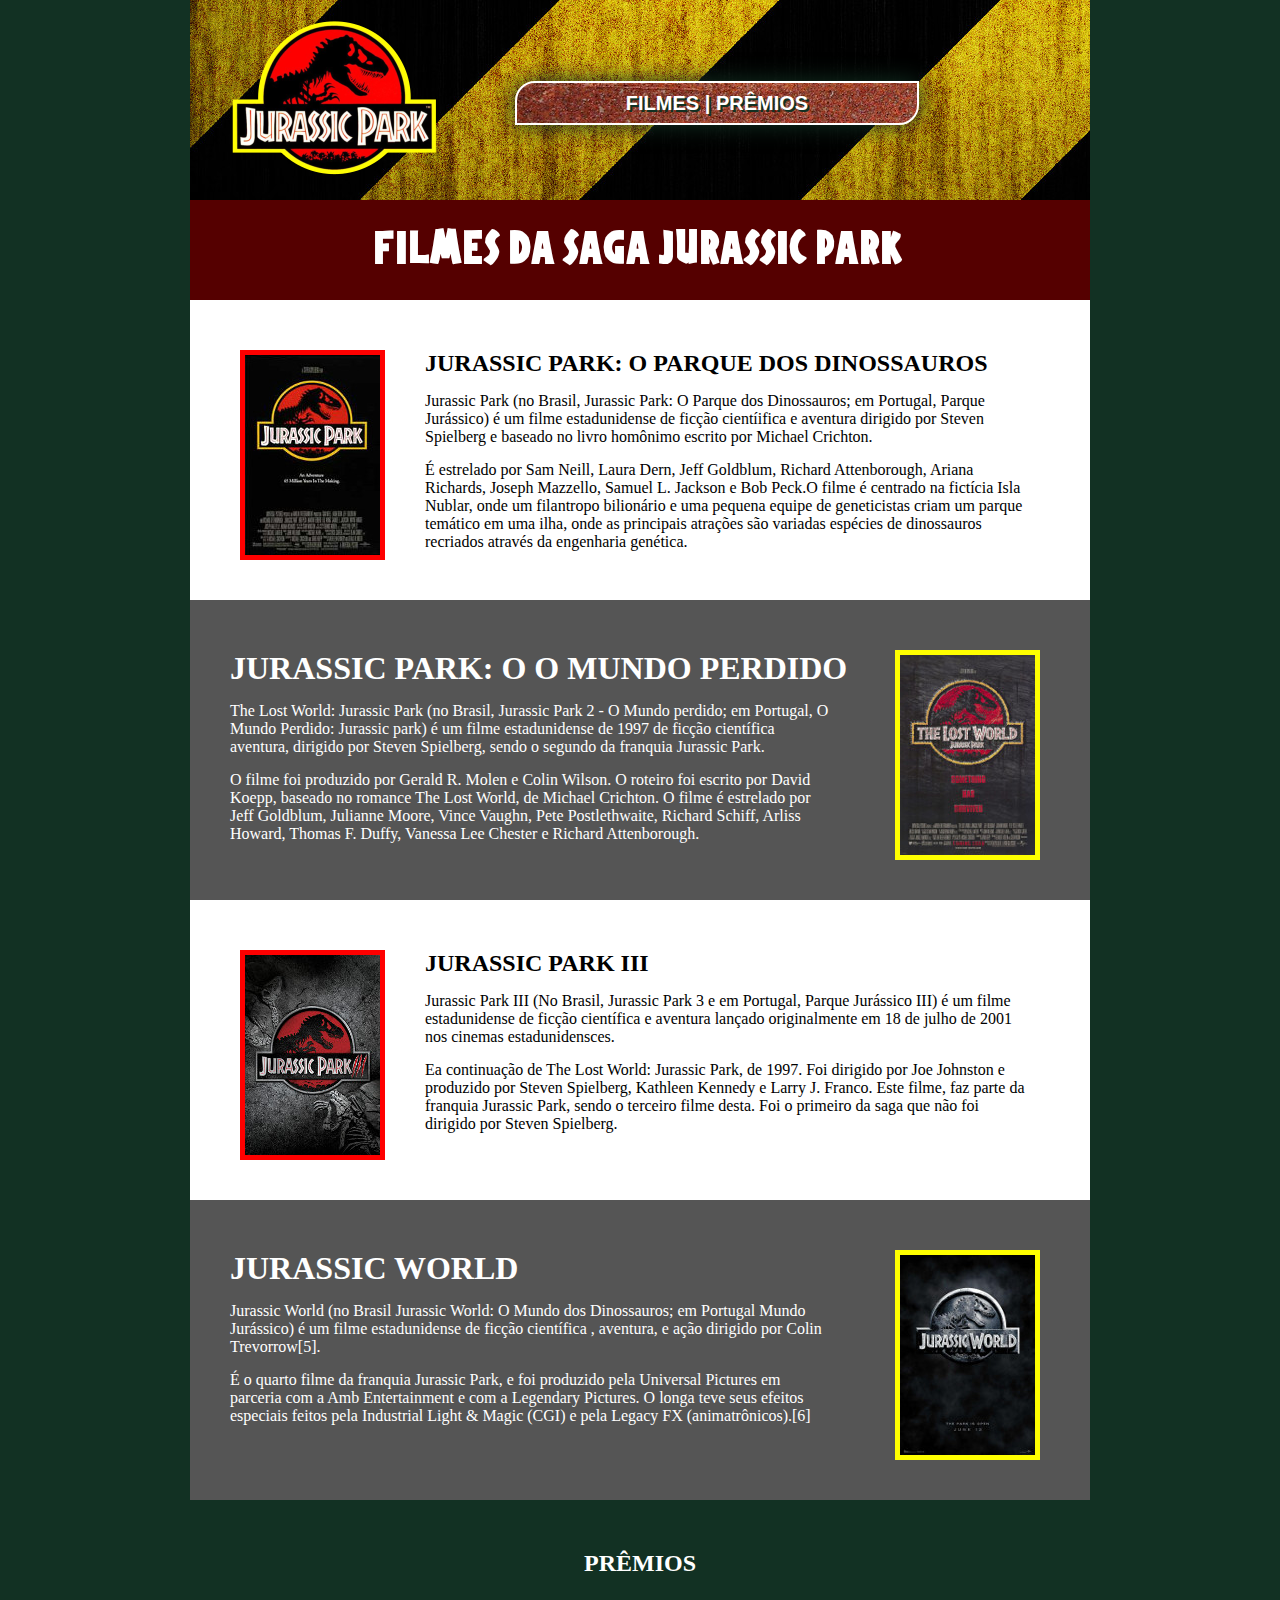
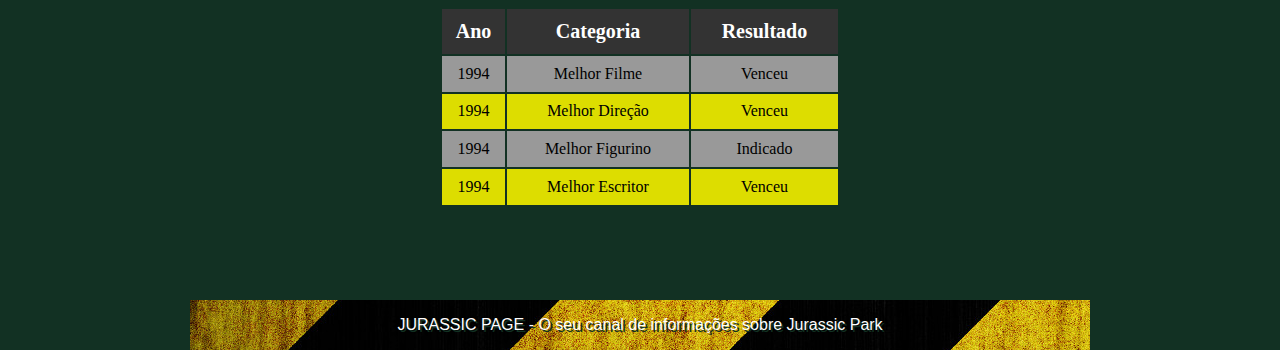
<file: index.html>
<!DOCTYPE html>
<html lang= "pt-br">
    <head>
        <meta charset="utf-8">
        <title> Jurassic Park - Fan Page</title>
        <link rel="stylesheet" href="estiloPagina.css">
    </head>
    <body>
        <header>
            <div class="containerTopo"> 
             <img src="jp_topoLogotipo.png" class="imagemLogotipo">
                <nav>
                    <div class="containerMenu">
                      <a href="#secaoFilmes" class="menuLink"> FILMES </a>

                      <span class="menuSeparator"> | </span>
                      <a href="#secaoPremios" class="menuLink"> PRÊMIOS </a>
                    </div>
                </nav>
            </div>
        </header>
        <section>
            <div class="containerPaginaTitulo">
                <h1 class="paginaTitulo" id="secaoFilmes">FILMES DA SAGA JURASSIC PARK</h1>
            </div>
            <article>
                <div class="containerFilmeA">
                    <img src="jp_posterFilme_JurassicPark1.jpg" class="filmePosterA">
                    <header>
                        <h2 class="filmeTituloA">JURASSIC PARK: O PARQUE DOS DINOSSAUROS</h2>
                    </header>
                    <div class="filmeDescricaoA">
                        <P>
                            Jurassic Park (no Brasil, Jurassic Park: O Parque dos Dinossauros; em Portugal, Parque Jurássico) é um filme estadunidense de ficção cientíifica e aventura dirigido por Steven Spielberg e baseado no livro homônimo escrito por Michael Crichton. 
                        </P>
                        <P>
                            É estrelado por Sam Neill, Laura Dern, Jeff Goldblum, Richard Attenborough, Ariana Richards, Joseph Mazzello, Samuel L. Jackson e Bob Peck.O filme é centrado na fictícia Isla Nublar, onde um filantropo bilionário e uma pequena equipe de geneticistas criam um parque temático em uma ilha, onde as principais atrações são variadas espécies de dinossauros recriados através da engenharia genética.
                        </P>
                        
                    </div>
                </div>
            </article>
            <article>
                <div class="containerFilmeB">
                    <img src="jp_posterFilme_JurassicPark2.jpg" class="filmePosterB">
                    <header>
                        <h1 class="filmeTituloB"> JURASSIC PARK: O O MUNDO PERDIDO</h1>
                    </header>
                    <div class="filmeDescricaoB">
                        <p>
                            The Lost World: Jurassic Park (no Brasil, Jurassic Park 2 - O Mundo perdido; em Portugal, O Mundo Perdido: Jurassic park) é um filme estadunidense de 1997 de ficção científica aventura, dirigido por Steven Spielberg, sendo o segundo da franquia Jurassic Park.
                        </p>
                        <p>
                            O filme foi produzido por Gerald R. Molen e Colin Wilson. O roteiro foi escrito por David Koepp, baseado no romance The Lost World, de Michael Crichton. O filme é estrelado por Jeff Goldblum, Julianne Moore, Vince Vaughn, Pete Postlethwaite, Richard Schiff, Arliss Howard, Thomas F. Duffy, Vanessa Lee Chester e Richard Attenborough.
                        </p>

                    </div>
                </div>
            </article>
            <article>
                <div class="containerFilmeC">
                    <img src="jp_posterFilme_JurassicPark3.jpg" class="filmePosterC">
                    <header>
                        <h2 class="filmeTituloC"> JURASSIC PARK III</h2>
                    </header>
                    <div class="filmeDescricaoC">
                        <P>
                            Jurassic Park III (No Brasil, Jurassic Park 3 e em Portugal, Parque Jurássico III) é um filme estadunidense de ficção científica e aventura lançado originalmente em 18 de julho de 2001 nos cinemas estadunidensces.
                        </P>
                        <P>
                            Ea continuação de The Lost World: Jurassic Park, de 1997. Foi dirigido por Joe Johnston e produzido por Steven Spielberg, Kathleen Kennedy e Larry J. Franco. Este filme, faz parte da franquia Jurassic Park, sendo o terceiro filme desta. Foi o primeiro da saga que não foi dirigido por Steven Spielberg.
                        </P>
                        
                    </div>
                </div>
            </article>
            <article>
                <div class="containerFilmeD">
                    <img src="jp_posterFilme_JurassicPark4.jpg" class="filmePosterD">
                    <header>
                        <h1 class="filmeTituloD"> JURASSIC WORLD</h1>
                    </header>
                    <div class="filmeDescricaoD">
                        <p>
                            Jurassic World (no Brasil Jurassic World: O Mundo dos Dinossauros; em Portugal Mundo Jurássico) é um filme estadunidense de ficção científica , aventura, e ação dirigido por Colin Trevorrow[5].
                        </p>
                        <p>
                            É o quarto filme da franquia Jurassic Park, e foi produzido pela Universal Pictures em parceria com a Amb Entertainment e com a Legendary Pictures. O longa teve seus efeitos especiais feitos pela Industrial Light & Magic (CGI) e pela Legacy FX (animatrônicos).[6]
                        </p>

                    </div>
                </div>
            </article>
        </section>
        <section>
            <article>
                <div class="containerPremios">
                    <header>
                        <h2 class="premiosTitulo">PRÊMIOS</h2>
                    </header>
                    <table class="tablePremios" id="secaoPremios">
                        <tr>
                            <th class="thPremios">Ano</th>
                            <th class="thPremios">Categoria</th>
                            <th class="thPremios">Resultado</th>
                        </tr>
                        <tr class="trPremios">
                            <td>1994</td>
                            <td>Melhor Filme</td>
                            <td>Venceu</td>
                        </tr>
                        <tr class="trPremios">
                            <td>1994</td>
                            <td>Melhor Direção</td>
                            <td>Venceu</td>
                        </tr>
                        <tr class="trPremios">
                            <td>1994</td>
                            <td>Melhor Figurino</td>
                            <td>Indicado</td>
                        </tr>
                        <tr class="trPremios">
                            <td>1994</td>
                            <td>Melhor Escritor</td>
                            <td>Venceu</td>
                        </tr>
                    </table>
                </div>
            </article>
        </section>

        <footer>
            <div class="containerRodape">
                <p class="rodapeTexto">
                    JURASSIC PAGE - O seu canal de informações sobre Jurassic Park
                </p>
            </div>
        </footer>

    </body>
</html>
</file>
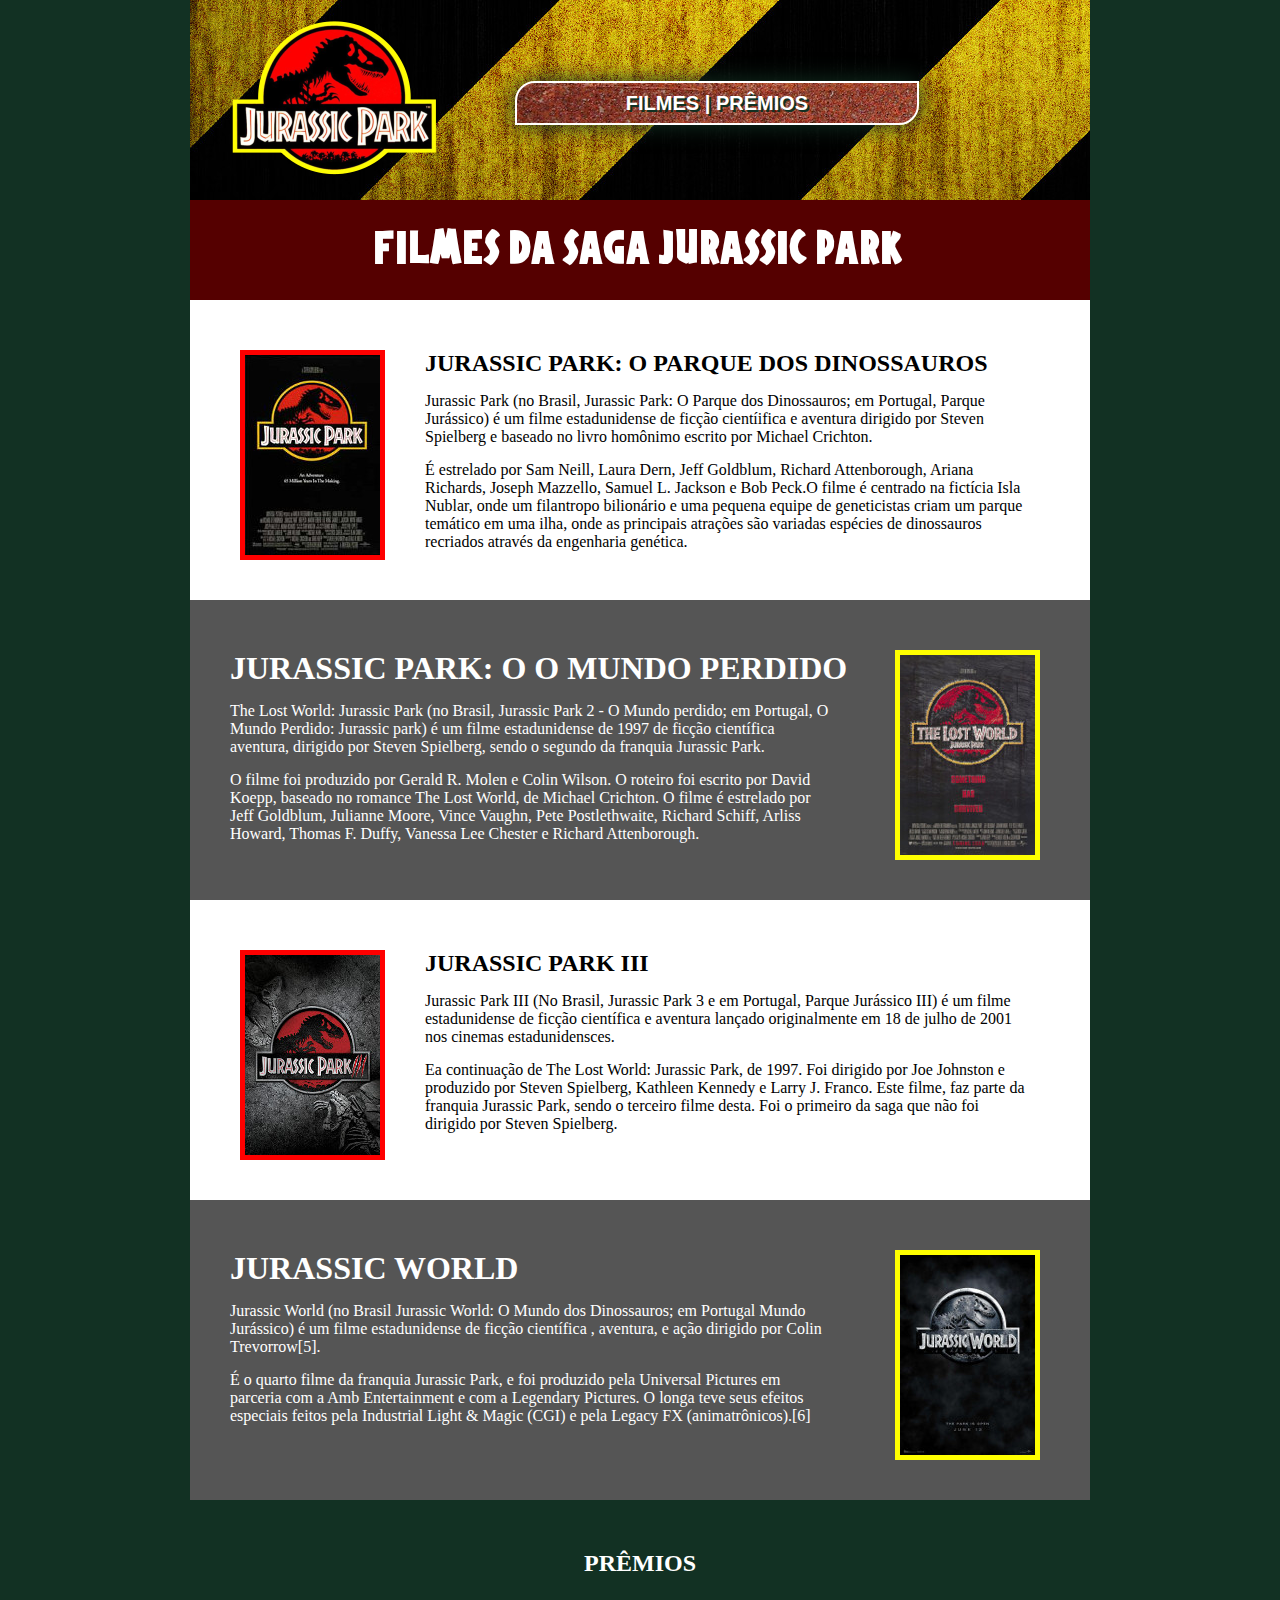
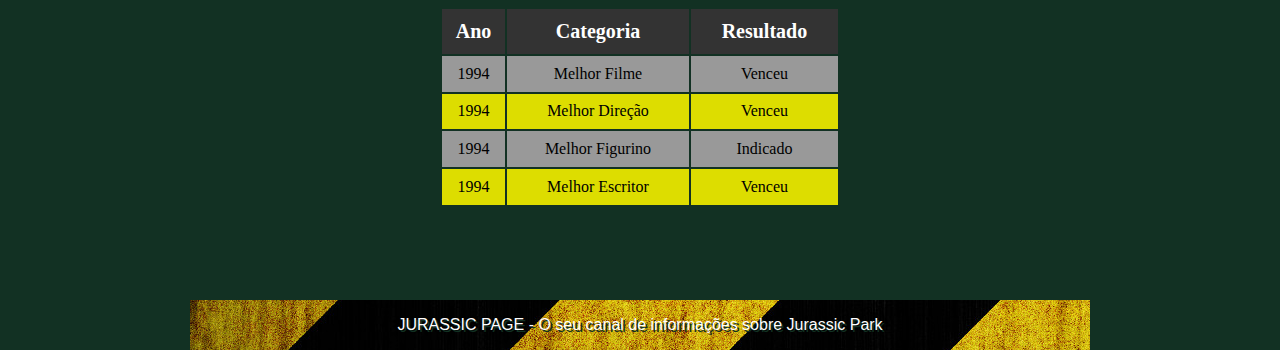
<file: aula.html>
<!DOCTYPE html>
<html lang= "pt-br">
    <head>
        <meta charset="utf-8">
        <title> Jurassic Park - Fan Page</title>
        <link rel="stylesheet" href="estiloPagina.css">
    </head>
    <body>
        <header>
            <div class="containerTopo"> 
             <img src="jp_topoLogotipo.png" class="imagemLogotipo">
                <nav>
                    <div class="containerMenu">
                      <a href="#secaoFilmes" class="menuLink"> FILMES </a>

                      <span class="menuSeparator"> | </span>
                      <a href="#secaoPremios" class="menuLink"> PRÊMIOS </a>
                    </div>
                </nav>
            </div>
        </header>
        <section>
            <div class="containerPaginaTitulo">
                <h1 class="paginaTitulo" id="secaoFilmes">FILMES DA SAGA JURASSIC PARK</h1>
            </div>
            <article>
                <div class="containerFilmeA">
                    <img src="jp_posterFilme_JurassicPark1.jpg" class="filmePosterA">
                    <header>
                        <h2 class="filmeTituloA">JURASSIC PARK: O PARQUE DOS DINOSSAUROS</h2>
                    </header>
                    <div class="filmeDescricaoA">
                        <P>
                            Jurassic Park (no Brasil, Jurassic Park: O Parque dos Dinossauros; em Portugal, Parque Jurássico) é um filme estadunidense de ficção cientíifica e aventura dirigido por Steven Spielberg e baseado no livro homônimo escrito por Michael Crichton. 
                        </P>
                        <P>
                            É estrelado por Sam Neill, Laura Dern, Jeff Goldblum, Richard Attenborough, Ariana Richards, Joseph Mazzello, Samuel L. Jackson e Bob Peck.O filme é centrado na fictícia Isla Nublar, onde um filantropo bilionário e uma pequena equipe de geneticistas criam um parque temático em uma ilha, onde as principais atrações são variadas espécies de dinossauros recriados através da engenharia genética.
                        </P>
                        
                    </div>
                </div>
            </article>
            <article>
                <div class="containerFilmeB">
                    <img src="jp_posterFilme_JurassicPark2.jpg" class="filmePosterB">
                    <header>
                        <h1 class="filmeTituloB"> JURASSIC PARK: O O MUNDO PERDIDO</h1>
                    </header>
                    <div class="filmeDescricaoB">
                        <p>
                            The Lost World: Jurassic Park (no Brasil, Jurassic Park 2 - O Mundo perdido; em Portugal, O Mundo Perdido: Jurassic park) é um filme estadunidense de 1997 de ficção científica aventura, dirigido por Steven Spielberg, sendo o segundo da franquia Jurassic Park.
                        </p>
                        <p>
                            O filme foi produzido por Gerald R. Molen e Colin Wilson. O roteiro foi escrito por David Koepp, baseado no romance The Lost World, de Michael Crichton. O filme é estrelado por Jeff Goldblum, Julianne Moore, Vince Vaughn, Pete Postlethwaite, Richard Schiff, Arliss Howard, Thomas F. Duffy, Vanessa Lee Chester e Richard Attenborough.
                        </p>

                    </div>
                </div>
            </article>
            <article>
                <div class="containerFilmeC">
                    <img src="jp_posterFilme_JurassicPark3.jpg" class="filmePosterC">
                    <header>
                        <h2 class="filmeTituloC"> JURASSIC PARK III</h2>
                    </header>
                    <div class="filmeDescricaoC">
                        <P>
                            Jurassic Park III (No Brasil, Jurassic Park 3 e em Portugal, Parque Jurássico III) é um filme estadunidense de ficção científica e aventura lançado originalmente em 18 de julho de 2001 nos cinemas estadunidensces.
                        </P>
                        <P>
                            Ea continuação de The Lost World: Jurassic Park, de 1997. Foi dirigido por Joe Johnston e produzido por Steven Spielberg, Kathleen Kennedy e Larry J. Franco. Este filme, faz parte da franquia Jurassic Park, sendo o terceiro filme desta. Foi o primeiro da saga que não foi dirigido por Steven Spielberg.
                        </P>
                        
                    </div>
                </div>
            </article>
            <article>
                <div class="containerFilmeD">
                    <img src="jp_posterFilme_JurassicPark4.jpg" class="filmePosterD">
                    <header>
                        <h1 class="filmeTituloD"> JURASSIC WORLD</h1>
                    </header>
                    <div class="filmeDescricaoD">
                        <p>
                            Jurassic World (no Brasil Jurassic World: O Mundo dos Dinossauros; em Portugal Mundo Jurássico) é um filme estadunidense de ficção científica , aventura, e ação dirigido por Colin Trevorrow[5].
                        </p>
                        <p>
                            É o quarto filme da franquia Jurassic Park, e foi produzido pela Universal Pictures em parceria com a Amb Entertainment e com a Legendary Pictures. O longa teve seus efeitos especiais feitos pela Industrial Light & Magic (CGI) e pela Legacy FX (animatrônicos).[6]
                        </p>

                    </div>
                </div>
            </article>
        </section>
        <section>
            <article>
                <div class="containerPremios">
                    <header>
                        <h2 class="premiosTitulo">PRÊMIOS</h2>
                    </header>
                    <table class="tablePremios" id="secaoPremios">
                        <tr>
                            <th class="thPremios">Ano</th>
                            <th class="thPremios">Categoria</th>
                            <th class="thPremios">Resultado</th>
                        </tr>
                        <tr class="trPremios">
                            <td>1994</td>
                            <td>Melhor Filme</td>
                            <td>Venceu</td>
                        </tr>
                        <tr class="trPremios">
                            <td>1994</td>
                            <td>Melhor Direção</td>
                            <td>Venceu</td>
                        </tr>
                        <tr class="trPremios">
                            <td>1994</td>
                            <td>Melhor Figurino</td>
                            <td>Indicado</td>
                        </tr>
                        <tr class="trPremios">
                            <td>1994</td>
                            <td>Melhor Escritor</td>
                            <td>Venceu</td>
                        </tr>
                    </table>
                </div>
            </article>
        </section>

        <footer>
            <div class="containerRodape">
                <p class="rodapeTexto">
                    JURASSIC PAGE - O seu canal de informações sobre Jurassic Park
                </p>
            </div>
        </footer>

    </body>
</html>
</file>
<file: estiloPagina.css>
* {
    margin: 0;
}

body{
    background-color: #123123;
 
}

.containerTopo{
    width: 900px;
    height:200px;
    background-image: url("jp_topoFundo.jpg");
    margin: 0 auto;
}

.imagemLogotipo{
    position: relative;
    top: 20px;
    left: 40px;
}

.containerMenu{
    width: 400px;
    height: 40px;
    background-image: url("jp_menuFundo.jpg");

    position: relative;
    top: -80px;
    left: 325px;

    border: 2px solid #ffffff;
    border-radius: 20px 0px 20px 0px;
    text-align: center;
    line-height: 40px;
    box-shadow: 0px 0px 25px #123123;
}

.menuLink,
.menuSeparator{
    font-family: Arial;
    color: #ffffff;
    font-weight: bold;
    text-shadow: 2px 2px #123123;
    font-size: 20px;
    text-decoration: none;
}

.menuLink:hover{
    text-decoration: underline;
}

.containerPaginaTitulo{
    width: 900px;
    height: 100px;
    background-color: #550000;
    text-align: center;
    line-height: 100px;
    margin: 0 auto;
}

@font-face{
    font-family: JurassicFont;
    src: url("jp_fontJurassicPark.ttf");
}

.paginaTitulo{
    font-family: JurassicFont;
    font-size: 60px;
    color: #ffffff;
    letter-spacing: 4px;
}
.containerFilmeA{
    width: 900px;
    height: 300px;
    background-color: #ffffff;
    margin: 0 auto;
}

.filmePosterA{
    border: 5px solid #ff0000;
    float: left;
    position: relative;
    top: 50px;
    left: 50px;
}

.filmeTituloA{
    position: relative;
    top: 50px;
    left: 90px;
    margin: 0;
}

.filmeDescricaoA{
    width: 750px;
    position: relative;
    top: 50px;
    left: 90px;
    
}

.containerFilmeB{
    width: 900px;
    height: 300px;
    background-color: #555555;
    margin: 0 auto;
}

.filmePosterB{
    border: 5px solid #ffff00;
    float: right;
    position: relative;
    top: 50px;
    right: 50px;
}

.filmeTituloB{
    position: relative;
    color: #ffffff;
    top: 50px;
    left: 40px;
    margin: 0;
}

.filmeDescricaoB{
    width: 600px;
    color: #ffffff;
    position: relative;
    top: 50px;
    left: 40px;
}

.containerFilmeC{
    width: 900px;
    height: 300px;
    background-color: #ffffff;
    margin: 0 auto;
}

.filmePosterC{
    border: 5px solid #ff0000;
    float: left;
    position: relative;
    top: 50px;
    left: 50px;
}

.filmeTituloC{
    position: relative;
    top: 50px;
    left: 90px;
    margin: 0;
}

.filmeDescricaoC{
    width: 750px;
    position: relative;
    top: 50px;
    left: 90px;
    
}

.containerFilmeD{
    width: 900px;
    height: 300px;
    background-color: #555555;
    margin: 0 auto;
}

.filmePosterD{
    border: 5px solid #ffff00;
    float: right;
    position: relative;
    top: 50px;
    right: 50px;
}

.filmeTituloD{
    position: relative;
    color: #ffffff;
    top: 50px;
    left: 40px;
    margin: 0;
}

.filmeDescricaoD{
    width: 600px;
    color: #ffffff;
    position: relative;
    top: 50px;
    left: 40px;
}

p{
    margin-top: 15px;
}

.containerPremios{
    width: 900px;
    height: 400px; 
    background-image: url("jp_fundoSelva.jpg");
    background-attachment: fixed;
    margin: 0 auto;
    text-align: center;
}

.premiosTitulo{
    color: #ffffff;
    position: relative;
    margin: 0 auto; 
    top: 50px;
}

.tablePremios{
    position: relative;
    top: 80px;
    width: 400px;
    height: 200px;
    margin: 0 auto;

}

.thPremios{
    background-color: #333333;
    color: #ffffff;
    font-weight: bold;
    font-size: 20px;
}

.trPremios:nth-child(even){
    background-color: #999999;
}

.trPremios:nth-child(odd){
    background-color: #dddd00;
}

.containerRodape{
    width: 900px;
    height: 50px;
    background-image: url("jp_topoFundo.jpg");
    margin: 0 auto;
    text-align: center;
    line-height: 50px;
}

.rodapeTexto{
    margin-top:  0px;
    font-family: Arial;
    color: #ffffff;
    font-family: 14px;
    text-shadow: 2px 2px #123123;
}
</file>
